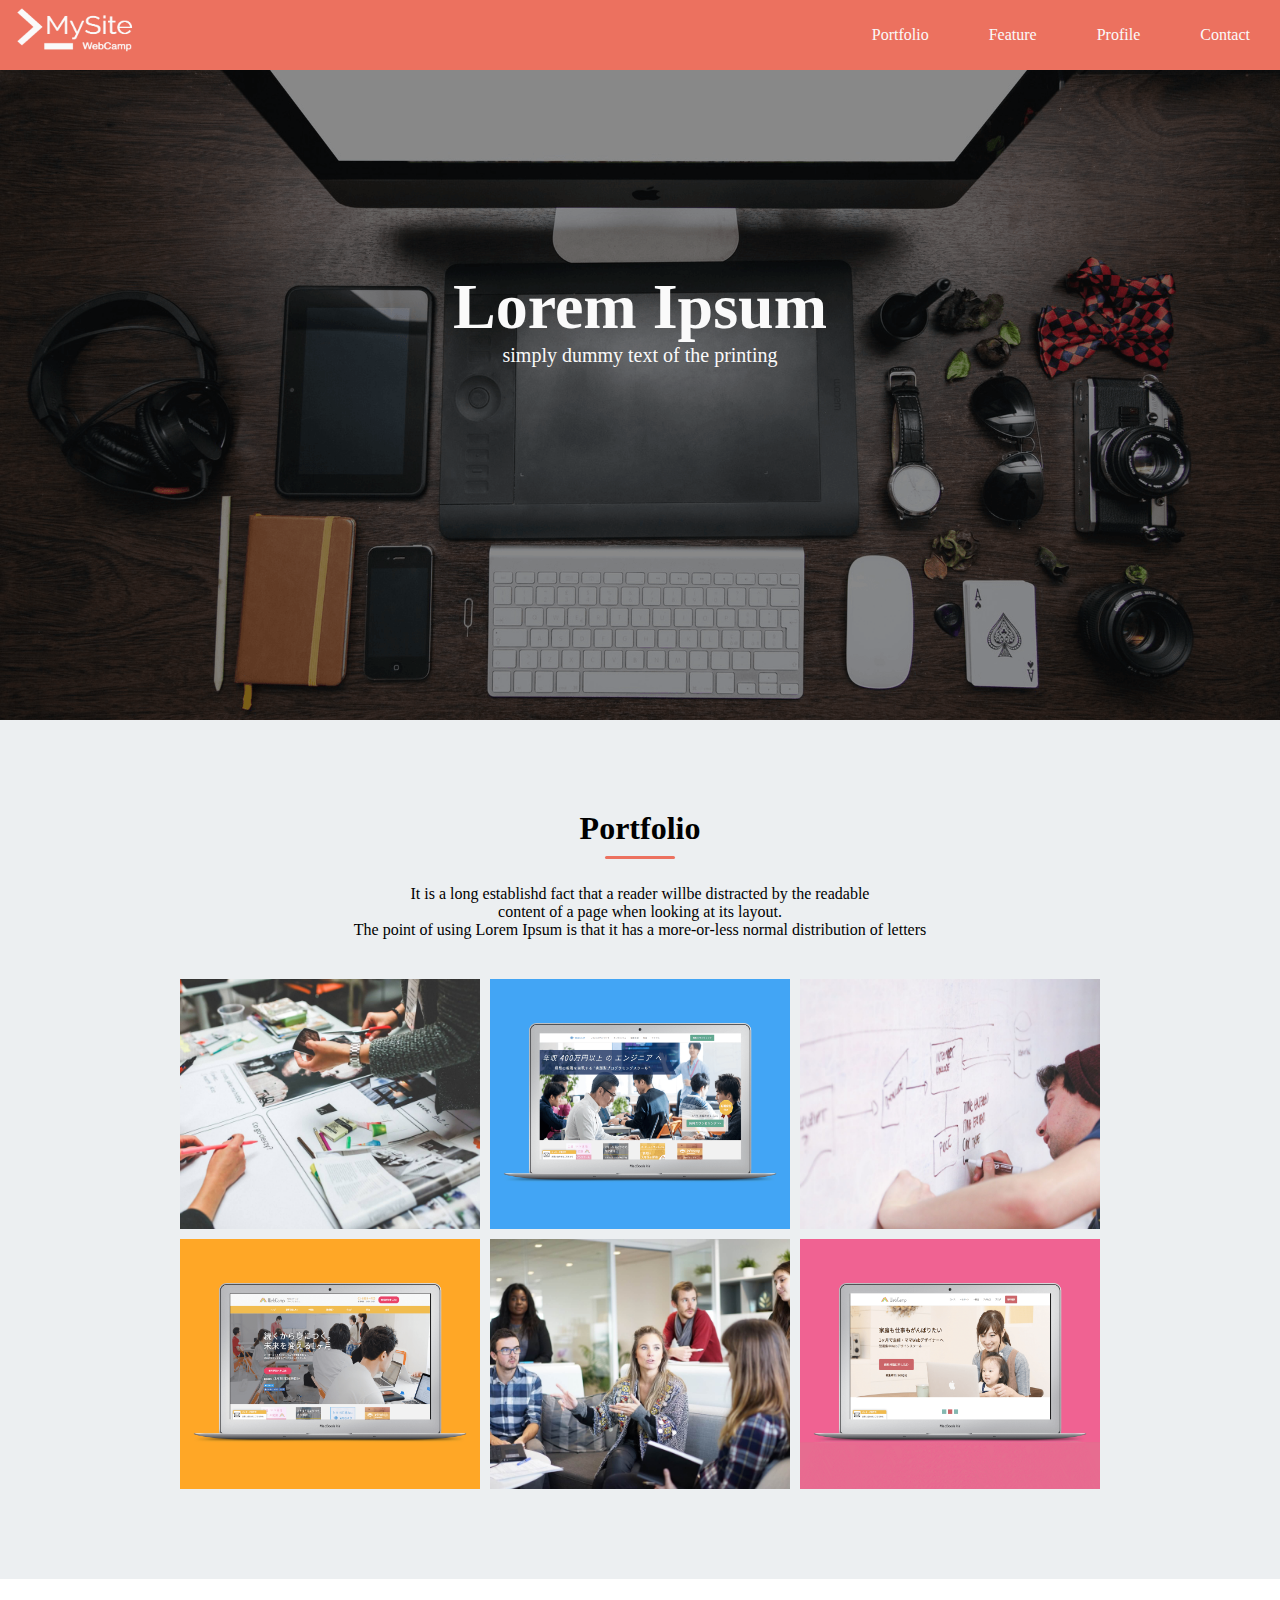
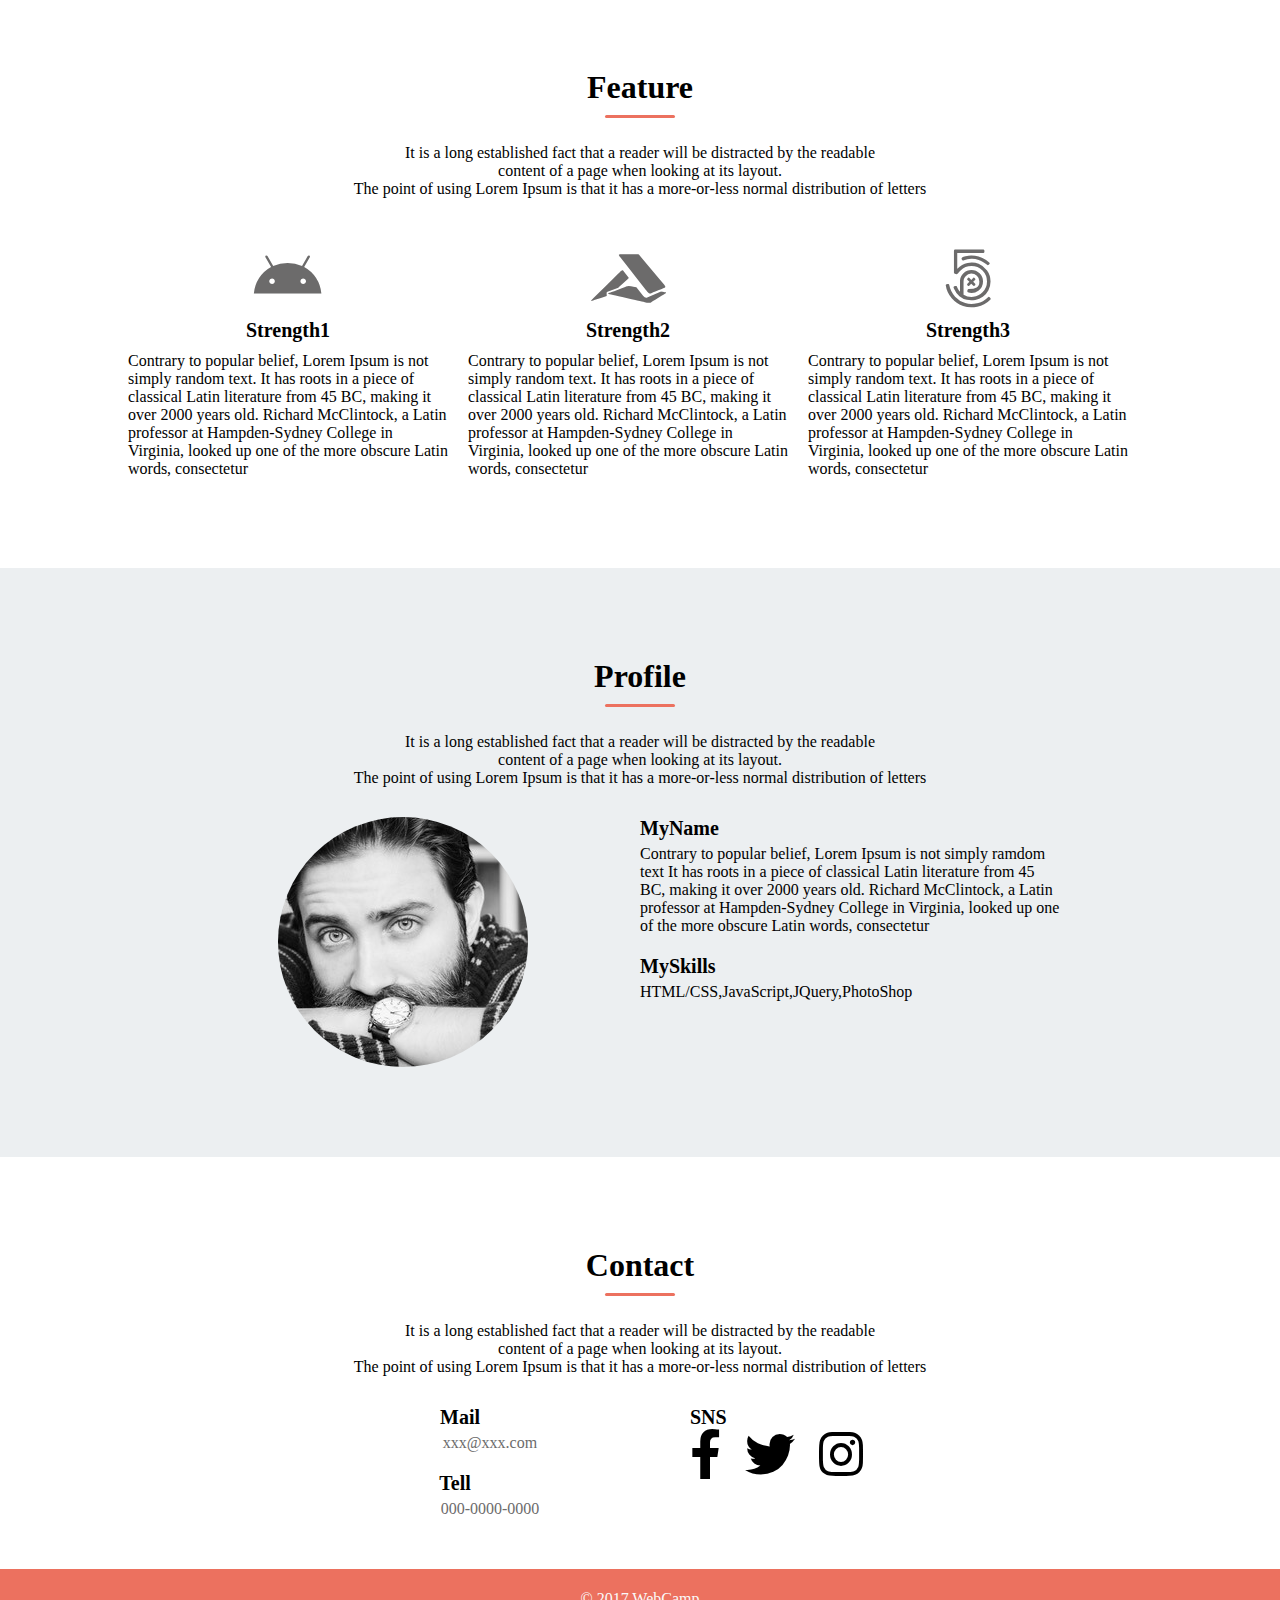
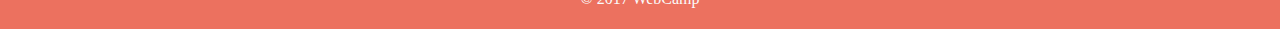
<file: index.html>
<!DOCTYPE html>
<html>
<head>
  <meta charset="UTF-8">
  <meta name="viewport" content="width=device-width,initial-scale=1.0">
  <link rel="stylesheet" href="https://use.fontawesome.com/releases/v5.0.13/css/all.css" >
  <link rel="stylesheet" href="style.css">
  <title>課題10</title>
</head>
<body>
	<header>
		<div class="o clearfix">
			<a>
			  <img class="mysite" src="img/logo.png">
			</a>
			<div class="span">
				<a class="menu-trigger" href="#">
  					<span></span>
  					<span></span>
  					<span></span>
				</a>
			</div>
			<nav>
				<ul class="nav-list">
					<li class="nav-list-item">Portfolio</li>
					<li class="nav-list-item">Feature</li>
					<li class="nav-list-item">Profile</li>
					<li class="nav-list-item">Contact</li>
				</ul>
			</nav>
		</div>	
	</header>
	<div class="main-visual">
		<h1 class="main-visual-title">Lorem Ipsum</h1>
		<p class="main-visual-element">simply dummy text of the printing</p>
	</div>
	<section class="portfolio">
			<div class="a">
				<h2 class="portfolio-title">Portfolio</h2>
			</div>
			<p class="portfolio-element">
				It is a long establishd fact that a reader willbe distracted by the readable<BR> content of a page when looking at its layout.<br class="sp">
                The point of using Lorem Ipsum is that it has a more-or-less normal distribution of letters
			</p>
			<div class="portfolio-image clearfix">
				<div class="btn image1"></div>
				<div class="btn image2"></div>
				<div class="btn image3"></div>
				<div class="btn image4"></div>
				<div class="btn image5"></div>
				<div class="btn image6"></div>
		    </div>	
	</section>
	<section class="feature">
	  	<div class="box">
			<div class="b">
				<h2 class="feature-title">Feature</h2>
			</div>
				<p class="feature-element">
					It is a long established fact that a reader will be distracted by the 	readable<br>content of a page when looking at its layout.<br>
					The point of using Lorem Ipsum is that it has a more-or-less normal distribution of letters
				</p>
		　　<div class="strengthes clearfix">
			<div class="box">
			  <div class="strength">
				 <i class="fab fa-android"></i>
			     <h3 class="strength-title">Strength1</h3>
				 <p class="strength-element">
				    	Contrary to popular belief, Lorem Ipsum is not simply random text. It has roots in a piece of classical Latin literature from 45 BC, making it over 2000 years old. Richard McClintock, a Latin professor at Hampden-Sydney College in Virginia, looked up one of the more obscure Latin words, consectetur
				 </p>
			  </div>
			  <div class="strength">
				  <i class="fab fa-accusoft"></i>
				  <h3 class="strength-title">Strength2</h3>
				  <p class="strength-element">
				        Contrary to popular belief, Lorem Ipsum is not simply random text. It has  roots in a piece of classical Latin literature from 45 BC, making it over 2000 years old. Richard McClintock, a Latin professor at Hampden-Sydney College in Virginia, looked up one of the more obscure Latin words, consectetur
				 </p>
			  </div>
			  <div class="strength">
			 	 <i class="fab fa-500px"></i>
			 	 <h3 class="strength-title">Strength3</h3>
                 <p class="strength-element">
					    Contrary to popular belief, Lorem Ipsum is not simply random text. It has roots in a piece of classical Latin literature from 45 BC, making it over 2000 years old. Richard McClintock, a Latin professor at Hampden-Sydney College in Virginia, looked up one of the more obscure Latin words, consectetur
				 </p>
			  </div>
			</div>
		   </div>
		</div>
	</section>
	<section class="profile">
		<div class="box">
			<div class="c">
				<h2 class="profile-title">Profile</h2>
			</div>
				<p class="profile-element">
					It is a long established fact that a reader will be distracted by the 	readable<br>content of a page when looking at its layout.<br>
					The point of using Lorem Ipsum is that it has a more-or-less normal distribution of letters
				</p>
			<div class="group clearfix">
				<div class="box">
					<div class="person">
						<div class="face"></div>
					</div>
					<div class="person-list">
						<h3 class="myname">MyName</h3>
						<p class="myname-element">
							   Contrary to popular belief, Lorem Ipsum is not simply ramdom text It has roots in a piece of classical Latin literature from 45 BC, making it over 2000 years old. Richard McClintock, a Latin professor at Hampden-Sydney College in Virginia, looked up one of the more obscure Latin words, consectetur
						</p>
						<h3 class="myskills">MySkills</h3>
						<p class="myskills-element">
							HTML/CSS,JavaScript,JQuery,PhotoShop
						</p>
					</div>
				</div>
			</div>
		</div>
	</section>
	<section class="contact">
		<div class="box">
			<div class="d">
				<h2 class="contact-title">Contact</h2>
			</div>
				<p class="contact-element">
					It is a long established fact that a reader will be distracted by the 	readable<br>content of a page when looking at its layout.<br>
					The point of using Lorem Ipsum is that it has a more-or-less normal distribution of letters
				</p>
			<div class="contact-group">
			  <div class="box">
				<div class="group-left">
					<h3 class="aa mail">Mail</h3>
					<p class="mail-element">xxx@xxx.com</p>
					<h3 class="aa tell">Tell</h3>
					<P class="tell-element">000-0000-0000</P>
				</div>
				<div class="group-right">
					<h3 class="sns">SNS</h3>
				  <div class="q">
					<i class="fab fa-facebook-f"></i>
					<i class="fab fa-twitter"></i>
					<i class="fab fa-instagram"></i>
				  </div>
				</div>
			   </div>
			</div>
		</div>
	</section>
	<footer>
		<p class="footer-logo">©︎ 2017 WebCamp</p>
	</footer>
</body>
</html>
</file>
<file: style.css>
* {
  margin: 0;
  padding: 0;
  box-sizing: border-box;
  color: #6c6b6b;
}

.clearfix::after {
  content: "";
  display: block;
  clear: both;
}
header{
	background-color:#ec715F;
	height:70px;
	width:100%;
}
.box{
	width:1024px;
	margin: 0 auto;
}
.mysite{
	float:left;
	height:60px;
	width:150px;
	line-height:70px;
}
.nav-list{
	float:right;
}
.nav-list-item{
	float:left;
	list-style:none;
	font-size:16PX;
	color:#FAFAFA;
	padding:0 30px 0 30px;
    line-height:70px;
}

.main-visual{
	height:650px;
	width:100%;
	background-image:url(img/mv.png);
	background-size:cover;
	background-position:center;
}
.main-visual-title{
	font-size:64px;
	color:#FAFAFA;
	text-align:center;
	padding-top:200px;
}
.main-visual-element{
	font-size:20px;
	color:#FAFAFA;
	text-align:center;
}
.portfolio{
	background-color:#ECEFF1;
	width:100%;
}

.a{
	position: relative;
    margin-bottom: 1em;
    text-align:center;
}
.a:before {
  content: '';
  position: absolute;
  left: 50%;/*線の上下位置*/
  bottom: -4px;
  width: 70px;/*線の長さ*/
  height: 3px;/*線の太さ*/
  -moz-transform: translateX(-50%);
  -webkit-transform: translateX(-50%);
  -ms-transform: translateX(-50%);
  transform: translateX(-50%);/*位置調整*/
  background-color: #EC715F;/*線の色*/
  border-radius: 2px;/*線の丸み*/
  text-align:center;
}
.portfolio-title{
	font-size:32px;
	color:#000000;
	padding:90px 0 8px 0;
    text-align: center;
}

.portfolio-element{
	font-size:16px;
	color:#000000;
	text-align: center;
	margin-top:30px;
}
.portfolio-image{
	width:920px;
	margin: 0 auto;
	padding:30px 0 90px 0;
}
.btn{
	float:left;
	background-size: cover;
	width:300px;
	height:250px;
	background-position:center;
	margin :10px 10px 0 0;
}
.btn:nth-child(3n){
	margin-right:0;
}
.image1{
	background-image:url(img/sketch.jpg);
}
.image2{
	background-image:url(img/websuku.png);
}
.image3{
	background-image:url(img/write.jpg);
}
.image4{
	background-image:url(img/webcamp.png);
}
.image5{
	background-image:url(img/talk.jpg);
}
.image6{
	background-image:url(img/webcamp-mother.png);
}
.b{
	position: relative;
    margin-bottom: 1em;
    text-align:center;
}
.b:before {
  content: '';
  position: absolute;
  left: 50%;/*線の上下位置*/
  bottom: -4px;
  width: 70px;/*線の長さ*/
  height: 3px;/*線の太さ*/
  -moz-transform: translateX(-50%);
  -webkit-transform: translateX(-50%);
  -ms-transform: translateX(-50%);
  transform: translateX(-50%);/*位置調整*/
  background-color: #EC715F;/*線の色*/
  border-radius: 2px;/*線の丸み*/
  text-align:center;
}
.feature{
	width:100%;
}
.feature-title{
	font-size:32px;
	color:#000000;
	padding:90px 0 8px 0;
    text-align: center;
}
.feature-element{
	font-size:16px;
	color:#000000;
	margin-top:30px;
	text-align:center;
}
.strengthes{
	width:100%;
	padding:30px 0 90px 0;
	text-align:center;
}
.strength{
	width:320px;
	height: auto;
	margin-right:20px;
	text-align:center;
	float:left;
}
.strength i{
	font-size:60px;
}
.strength-title{
	font-size:20px;
	color:#000000;
	padding:10px 0 10px 0;
}
.strength-element{
	font-size:16px;
	color:#000000;
	text-align:left;
}
.strength:last-child{
	margin-right:0;
}
.c{
	position: relative;
    margin-bottom: 1em;
    text-align:center;
}
.c:before {
  content: '';
  position: absolute;
  left: 50%;/*線の上下位置*/
  bottom: -4px;
  width: 70px;/*線の長さ*/
  height: 3px;/*線の太さ*/
  -moz-transform: translateX(-50%);
  -webkit-transform: translateX(-50%);
  -ms-transform: translateX(-50%);
  transform: translateX(-50%);/*位置調整*/
  background-color: #EC715F;/*線の色*/
  border-radius: 2px;/*線の丸み*/
  text-align:center;
}
.profile{
	background-color:#ECEFF1;
}
.profile-title{
	font-size:32px;
	color:#000000;
	padding:90px 0 8px 0;
    text-align: center;
}
.profile-element{
	font-size:16px;
	color:#000000;
	margin-top:30px;
	text-align:center;
}
.group{
    width:1024px;
	padding:30px 0 90px 0;
}
.person{
	width:512px;
	float:left;
	margin: 0 auto;
}
.face{
	background-image:url(img/my-icon.jpg);
	width:250PX;
	height:250px;
	border-radius:180px;
	margin-left:150px;
}
.person-list{
	width:512px;
	float:left;
}
.myname{
	font-size:20px;
	padding-bottom:5px;
	color:#000000;
}
.myname-element{
	font-size:16px;
	color:#000000;
	width:420px;
}
.myskills{
	font-size:20px;
	padding:20px 0 5PX 0;
	color:#000000;
}
.myskills-element{
	font-size:16px;
	color:#000000;
	text-align:left;
}

.d{
	position: relative;
    margin-bottom: 1em;
    text-align:center;
}
.d:before {
  content: '';
  position: absolute;
  left: 50%;/*線の上下位置*/
  bottom: -4px;
  width: 70px;/*線の長さ*/
  height: 3px;/*線の太さ*/
  -moz-transform: translateX(-50%);
  -webkit-transform: translateX(-50%);
  -ms-transform: translateX(-50%);
  transform: translateX(-50%);/*位置調整*/
  background-color: #EC715F;/*線の色*/
  border-radius: 2px;/*線の丸み*/
  text-align:center;
}

.contact-title{
	font-size:32px;
	color:#000000;
	padding:90px 0 8px 0;
    text-align: center;
}
.contact-element{
	font-size:16px;
	color:#000000;
	margin-top:30px;
	text-align:center;
}
.contact-group{
	padding:30px 0 90px 0;
	width:800px;
	margin:0 auto;
}
.group-left{
	width:400px;
	float:left;
	text-align:center;
	margin-left:50px;
}
.mail{
	font-size:20px;
	padding-bottom:5px;
	margin-right:60px;
	color:#000000;
}
.tell{
	font-size:20px;
	padding:20px 0 5px 0;
	margin-right:70px;
	color:#000000;
}
.sns{
	font-size:20px;
	color:#000000;
}
.group-right i{
	font-size:50px;
	margin-right:20px;
	color:#000000;
}
.group-right i:last-child{
	margin-right:0;
}
footer{
	background-color:#ec715F;
	height:60px;
	width:100%;
}
.footer-logo{
	font-size:16px;
	color:#FAFAFA;
	text-align:center;
	line-height:60px;
}

@media screen and (max-width:767px){

	header{
		height:50px;
	}
	.box{
		width:90%;
		padding:0,5%;
	}

	.mysite{
		float:none;
		height:50px;
		width:100px;
	}
	.nav-list{
		float:none;
		padding-right:100px;
	}
	.nav-list-item{
		display:none;
		float:none;
		width:100%;
		line-height:1px solid gray;
		background-color:rgba(0,0,0,0.9);
	}
	.span{
		float:right;
		border:1px solid #FAFAFA;
		margin:5px 5px 5% 0;
		width:40px;
		height:40px;

	}
    span{
		width:25px;
    	margin:5px auto;
    	background-color:#FAFAFA;
    	height:2px;
    	display:block;
    }
    span:first-child{
    	margin-top:10px;
    }
    .main-visual{
    	background-image:url(img/code.png);
    	width:100%;
    	padding-top:50px;
    }
    .main-visual-title{
    	font-size:40px;
    	width:100%;
    }
    .main-visual-element{
    	font-size:18px;
    }
    .portfolio-image{
    	width:300px;
    	padding:30px 5% 90px 5%;
    	float:none;
    	margin: 0 auto;
    }
    .sp{
    	display:none;
    }
    .image2{
		background-image:url(img/websuku.png);
		width:300px;
	}
	.image4{
		background-image:url(img/webcamp.png);
	}
	
	.image6{
		background-image:url(img/webcamp-mother.png);
	}
	.image1{
		display:none;
	}
	.image3{
		display:none;
	}
	.image5{
		display: none;
	}
	.strength{
		padding-top:30px;
		width:100%;
	}
	.group{
		width:100%;
	}
	.person{
		float:none;
		width:100%;
		margin:0;
	}
	.face{
		margin-left:0;
		margin:0 auto;
	}

	.person-list{
		text-align:center;
		width:100%;
		float:none;
		padding-top:20px;
	}
	.myname-element{
		width:100%;
	}
	.contact-group{
		width:100%;
	}
	.aa{
		margin:20px 0 5px 0;
	}
	.mail-element{
		text-decoration:underline;
		color:#000000;
	}
	.tell-element{
		text-decoration:underline;
		 margin-bottom:20px;
		 color:#000000;
	}
	.myskills-element{
		text-align:center;
	}
	.group-left{
		width:100%;
		margin: 0 auto;
	}
	.group-right{
		width:100%;
		margin: 0 auto;
		float:none;
	}
	.sns{
		text-align:center;
	}
	.q{
		text-align:center;
	}
}
</file>
